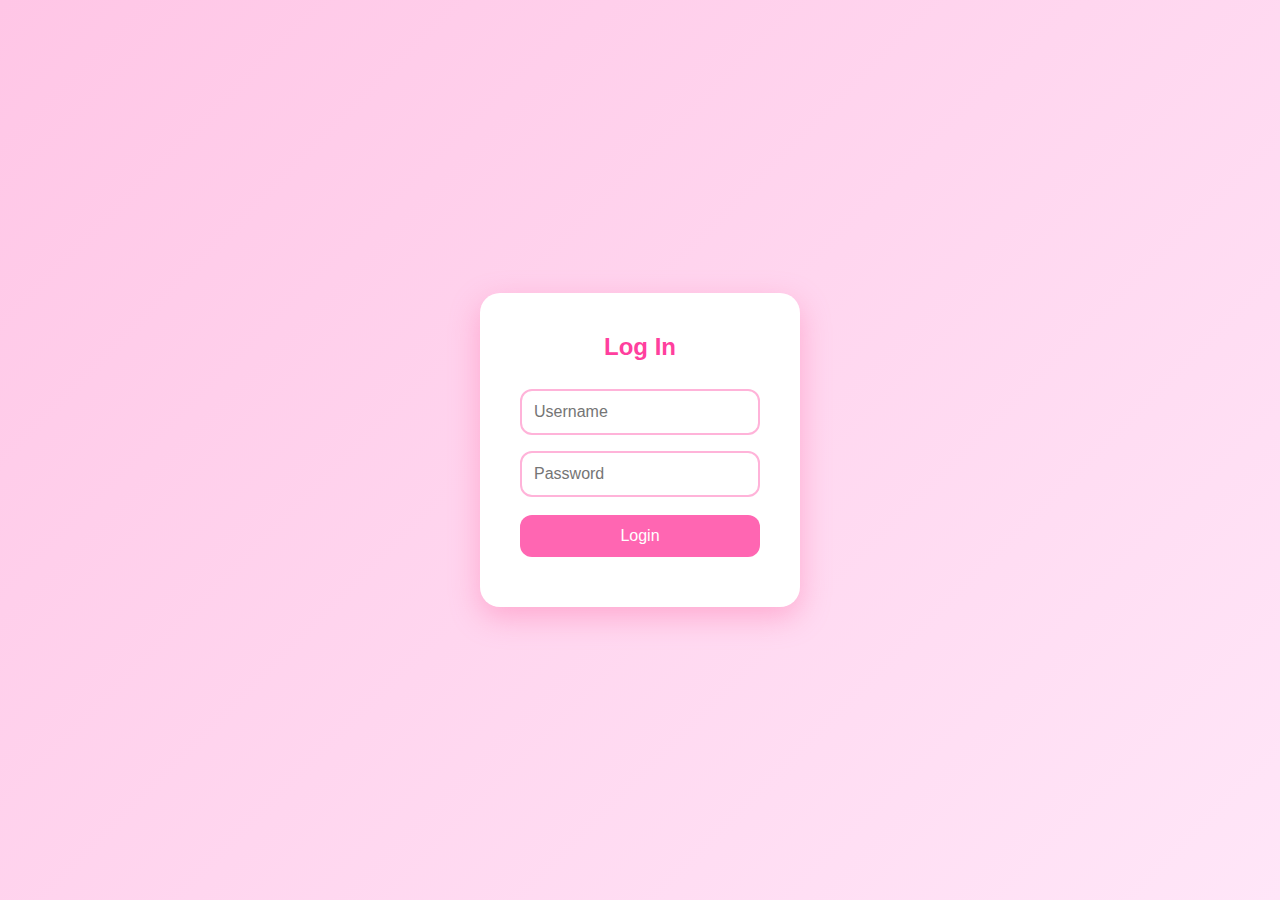
<file: index.html>
<!DOCTYPE html>
<html lang="en">
<head>
  <meta charset="utf-8" />
  <meta name="viewport" content="width=device-width, initial-scale=1" />
  <title>Cute & Stylish Login</title>
  <style>
    * { box-sizing: border-box; margin:0; padding:0; }
    body, html { height:100%; font-family: 'Poppins', sans-serif; }
    body {
      background: linear-gradient(135deg, #ffc6e6, #ffe6f8);
      overflow: hidden;
    }

  
    .heart {
      position: absolute;
      width: 20px; height: 20px;
      background: #ff6ab3;
      transform: rotate(45deg);
      opacity: 0.8;
      animation: floatUp 6s linear infinite;
    }
    .heart::before,
    .heart::after {
      content: '';
      position:absolute;
      width: 20px; height: 20px;
      background: #ff6ab3;
      border-radius: 50%;
    }
    .heart::before { top: -10px; left: 0; }
    .heart::after { left: 10px; top: 0; }
    @keyframes floatUp {
      0% { transform: translateY(0) rotate(45deg); opacity:0.8; }
      100% { transform: translateY(-800px) rotate(45deg); opacity: 0; }
    }

    .login-container {
      position: relative;
      z-index: 10;
      min-height: 100vh;
      display: flex;
      justify-content: center;
      align-items: center;
    }
    .login-box {
      background: white;
      padding: 40px;
      border-radius: 20px;
      box-shadow: 0 10px 30px rgba(255, 100, 160, 0.4);
      width: 320px;
      text-align: center;
    }
    .login-box h2 {
      margin-bottom: 20px;
      color: #ff3f9e;
    }
    .login-box input {
      width: 100%;
      padding: 12px;
      margin: 8px 0;
      border: 2px solid #ffb3d9;
      border-radius: 12px;
      outline: none;
      font-size: 16px;
      transition: border-color 0.3s;
    }
    .login-box input:focus {
      border-color: #ff66b2;
    }
    .login-box button {
      width: 100%;
      padding: 12px;
      background: #ff66b2;
      color: white;
      border: none;
      border-radius: 12px;
      font-size: 16px;
      cursor: pointer;
      margin-top: 10px;
      transition: background 0.3s, transform 0.2s;
    }
    .login-box button:hover {
      background: #ff4a99;
      transform: translateY(-2px);
    }
    #error {
      color: #d6005f;
      margin-top: 10px;
    }
  </style>
</head>
<body>
  <div class="login-container">
    <div class="login-box">
      <h2>Log In</h2>
      <form onsubmit="return login()">
        <input type="text" id="username" placeholder="Username" />
        <input type="password" id="password" placeholder="Password" />
        <button type="submit">Login</button>
        <p id="error"></p>
      </form>
    </div>
  </div>

  <script>
    function makeHeart() {
      const heart = document.createElement('div');
      heart.className = 'heart';
      heart.style.left = Math.random() * window.innerWidth + 'px';
      heart.style.width = heart.style.height = (10 + Math.random() * 20) + 'px';
      heart.style.animationDuration = 5 + Math.random() * 5 + 's';
      document.body.appendChild(heart);
      setTimeout(() => heart.remove(), 6000);
    }
    setInterval(makeHeart, 1000);


    function login() {
      const u = document.getElementById('username').value;
      const p = document.getElementById('password').value;
      if (u === 'ajeann' && p === 'pink123') {
        window.location.href = 'website.html'; // or show your site
      } else {
        document.getElementById('error').textContent = 'Wrong username or password!';
      }
      return false;
    }
  </script>
</body>
</html>
</file>
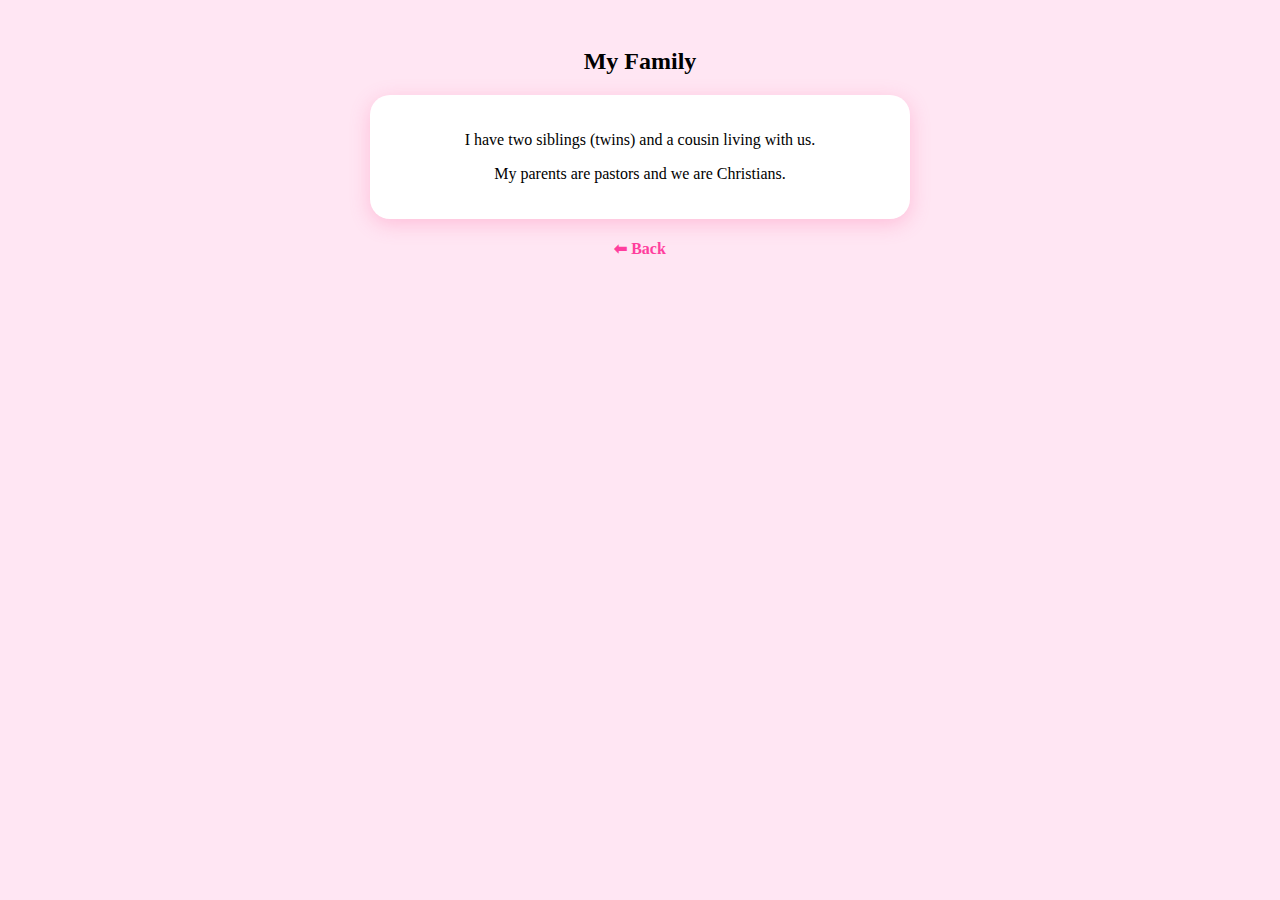
<file: family.html>
<!DOCTYPE html>
<html>
<head>
<title>My Family</title>
<style>
    body {
        background: #ffe6f3;
        font-family: Poppins;
        text-align: center;
        padding: 20px;
    }

    .card {
        background: white;
        padding: 20px;
        width: 80%;
        max-width: 500px;
        border-radius: 20px;
        margin: auto;
        box-shadow: 0 5px 20px rgba(255, 100, 160, 0.3);
    }

    a {
        display: block;
        margin-top: 20px;
        color: #ff3f9e;
        font-weight: bold;
        text-decoration: none;
    }
</style>
</head>
<body>

<h2>My Family</h2>

<div class="card">
    <p>I have two siblings (twins) and a cousin living with us.</p>
    <p>My parents are pastors and we are Christians.</p>
</div>

<a href="website.html">⬅ Back</a>

</body>
</html>
</file>
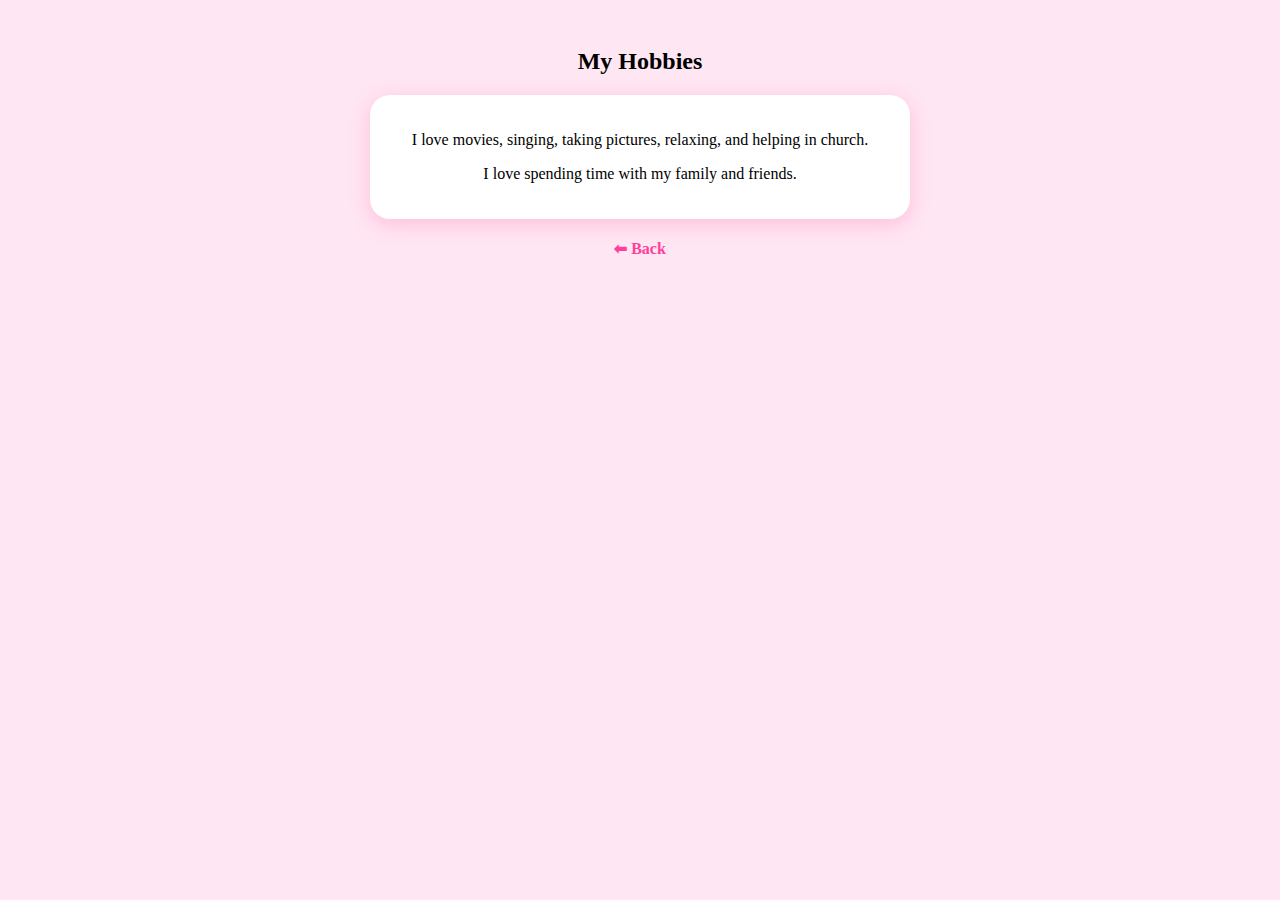
<file: hobbies.html>
<!DOCTYPE html>
<html>
<head>
<title>Hobbies</title>
<style>
    body {
        background: #ffe6f3;
        font-family: Poppins;
        text-align: center;
        padding: 20px;
    }

    .card {
        background: white;
        padding: 20px;
        width: 80%;
        max-width: 500px;
        border-radius: 20px;
        margin: auto;
        box-shadow: 0 5px 20px rgba(255, 100, 160, 0.3);
    }

    a {
        display: block;
        margin-top: 20px;
        color: #ff3f9e;
        font-weight: bold;
        text-decoration: none;
    }
</style>
</head>
<body>

<h2>My Hobbies</h2>

<div class="card">
    <p>I love movies, singing, taking pictures, relaxing, and helping in church.</p>
    <p>I love spending time with my family and friends.</p>
</div>

<a href="website.html">⬅ Back</a>

</body>
</html>
</file>
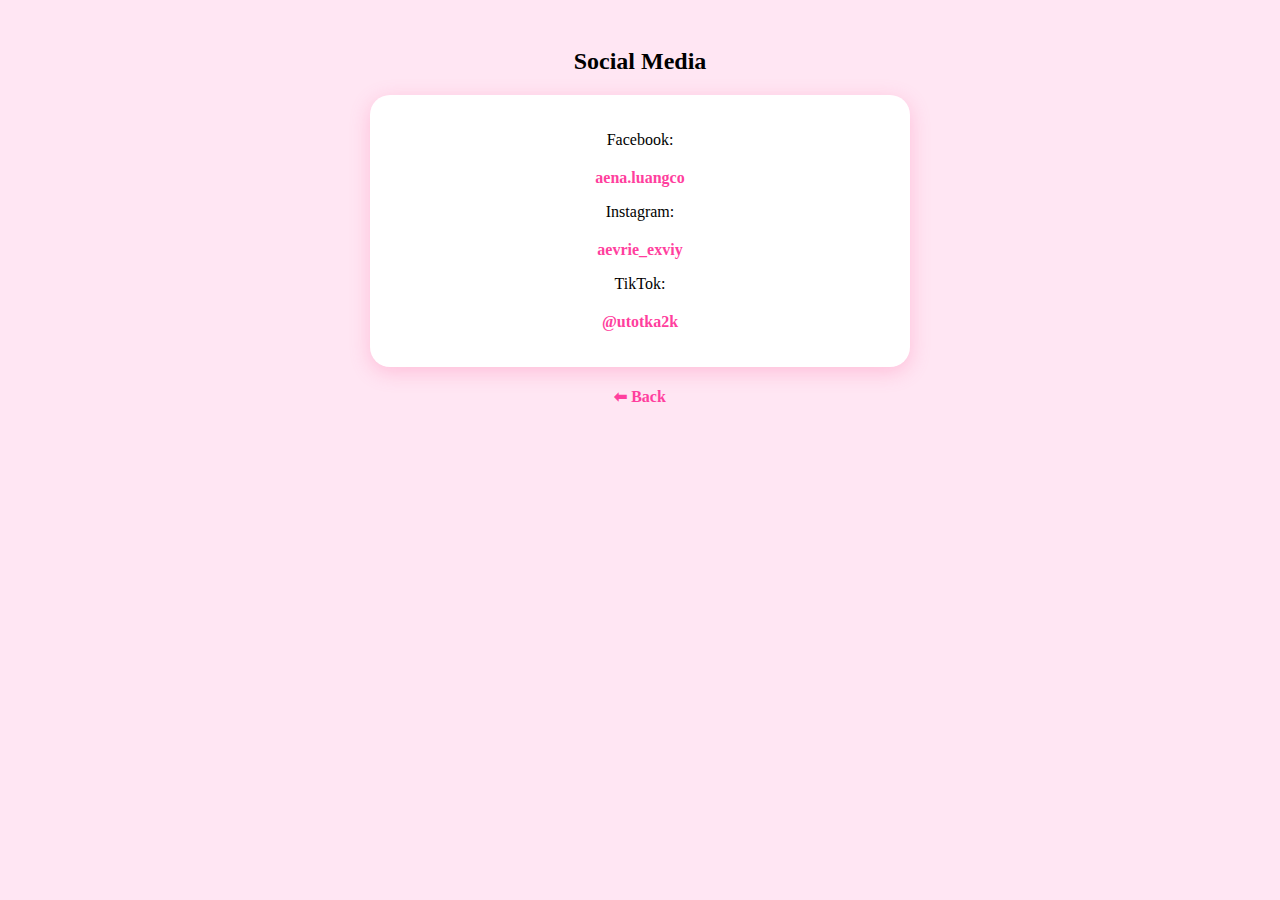
<file: socials.html>
<!DOCTYPE html>
<html>
<head>
<title>Social Media</title>
<style>
    body {
        background: #ffe6f3;
        font-family: Poppins;
        text-align: center;
        padding: 20px;
    }

    .card {
        background: white;
        padding: 20px;
        width: 80%;
        max-width: 500px;
        border-radius: 20px;
        margin: auto;
        box-shadow: 0 5px 20px rgba(255, 100, 160, 0.3);
    }

    a {
        display: block;
        margin-top: 20px;
        color: #ff3f9e;
        font-weight: bold;
        text-decoration: none;
    }

    .card a {
        color: #ff3f9e;
    }
</style>
</head>
<body>

<h2>Social Media</h2>

<div class="card">
    <p>Facebook: <a href="https://www.facebook.com/aena.luangco">aena.luangco</a></p>
    <p>Instagram: <a href="https://www.instagram.com/aevrie_exviy/">aevrie_exviy</a></p>
    <p>TikTok: <a href="https://www.tiktok.com/@utotka2k">@utotka2k</a></p>
</div>

<a href="website.html">⬅ Back</a>

</body>
</html>
</file>
